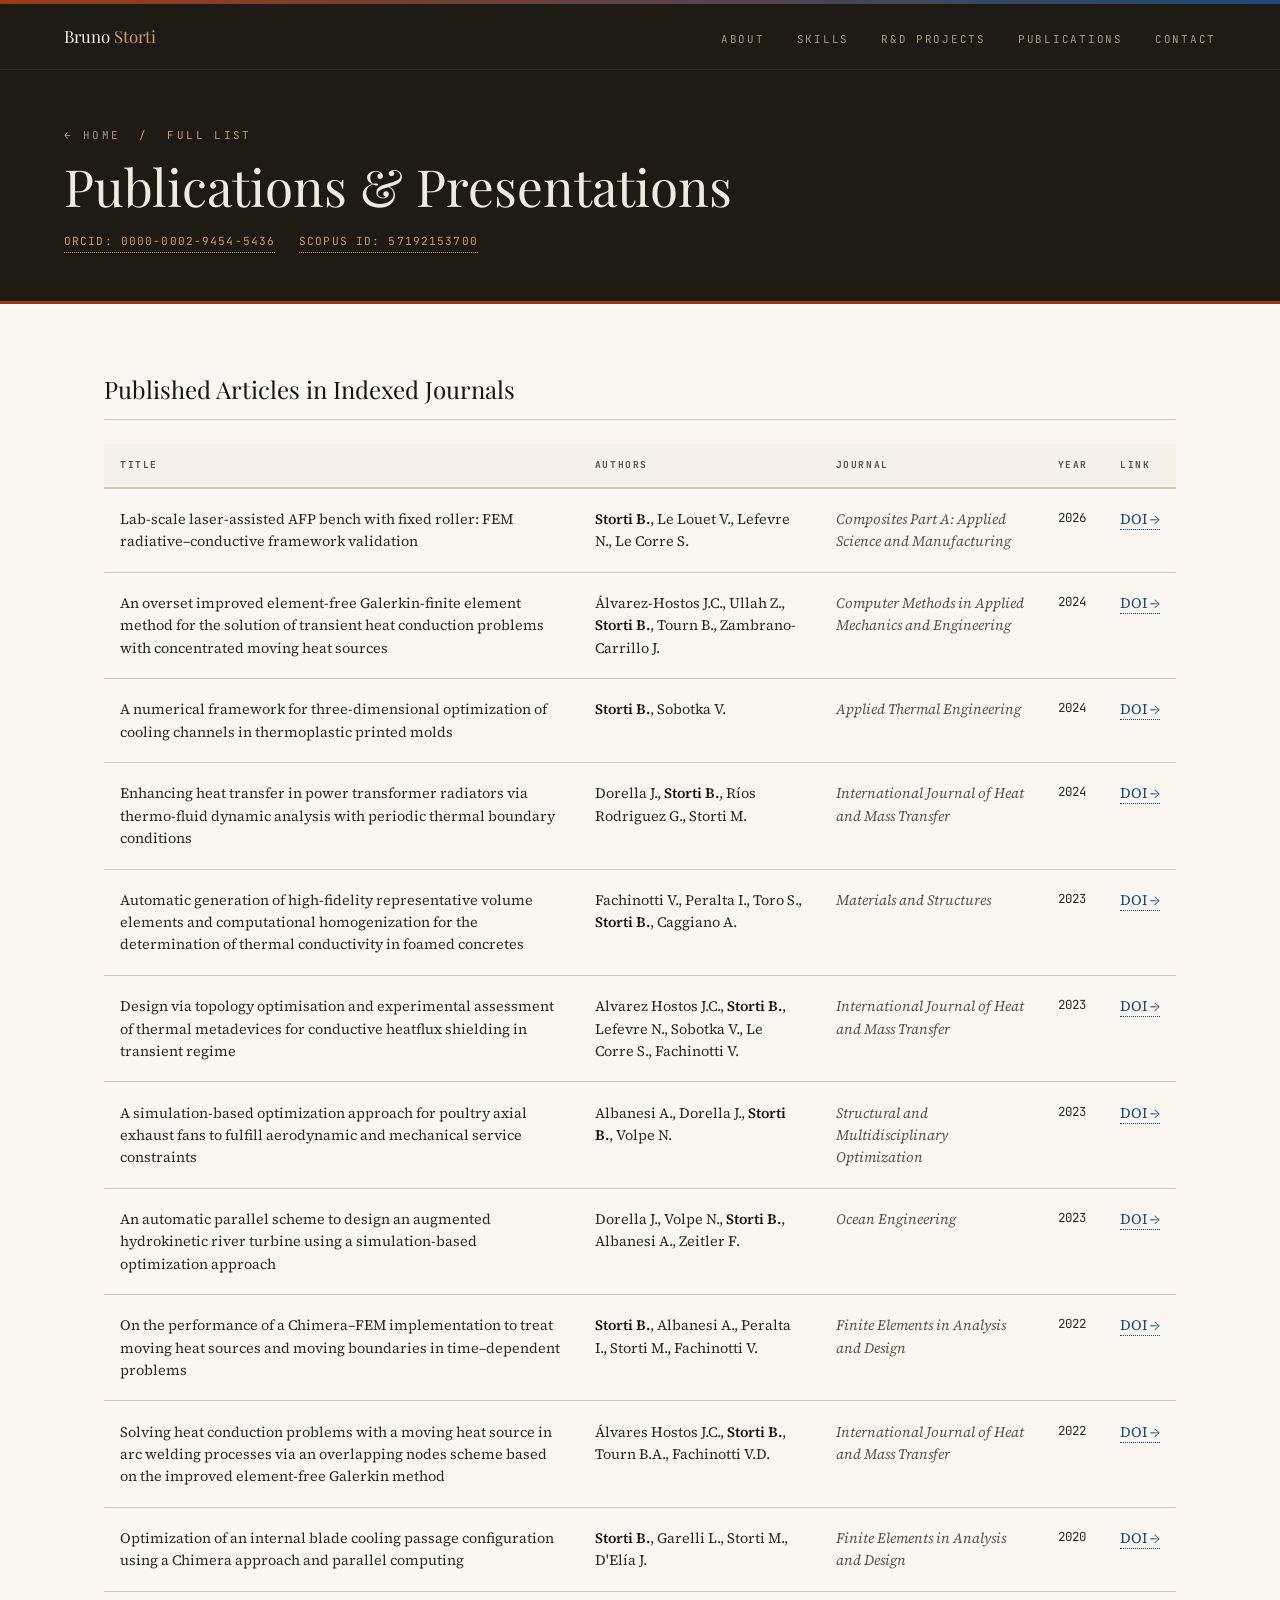
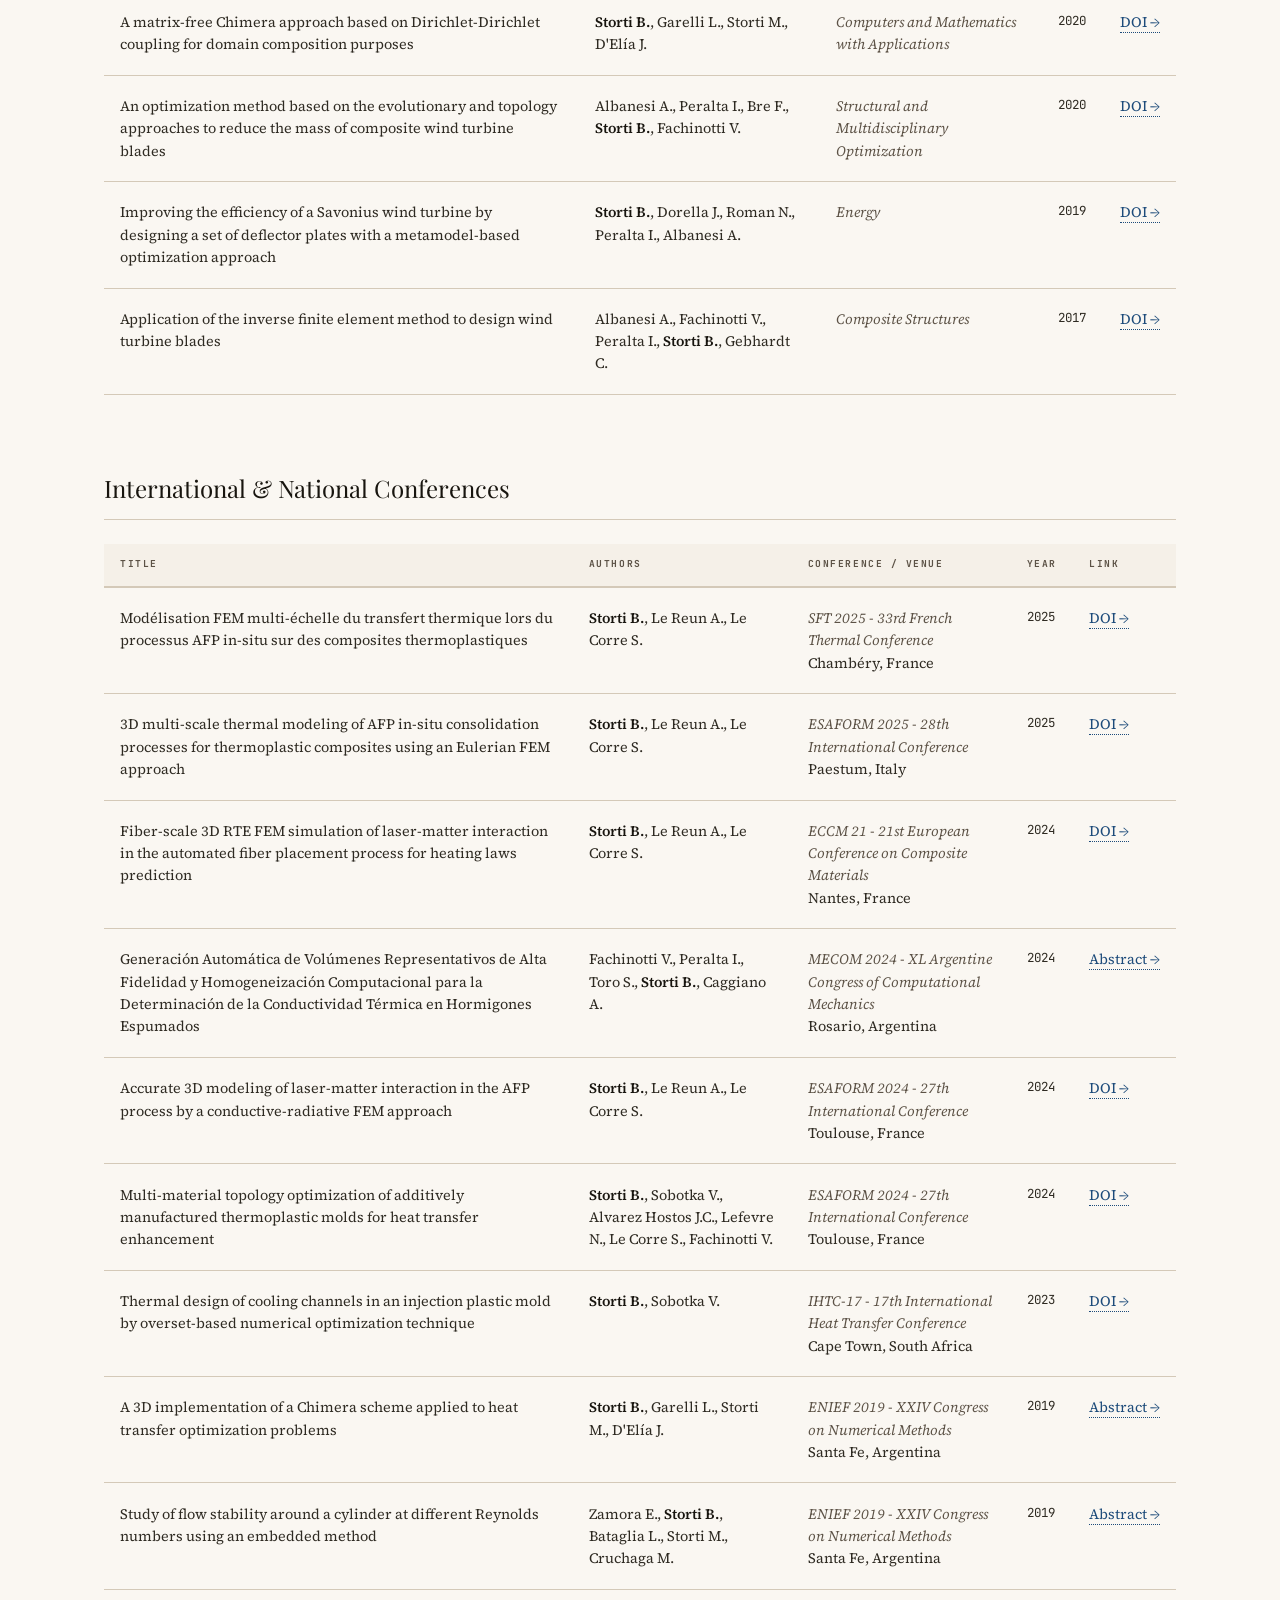
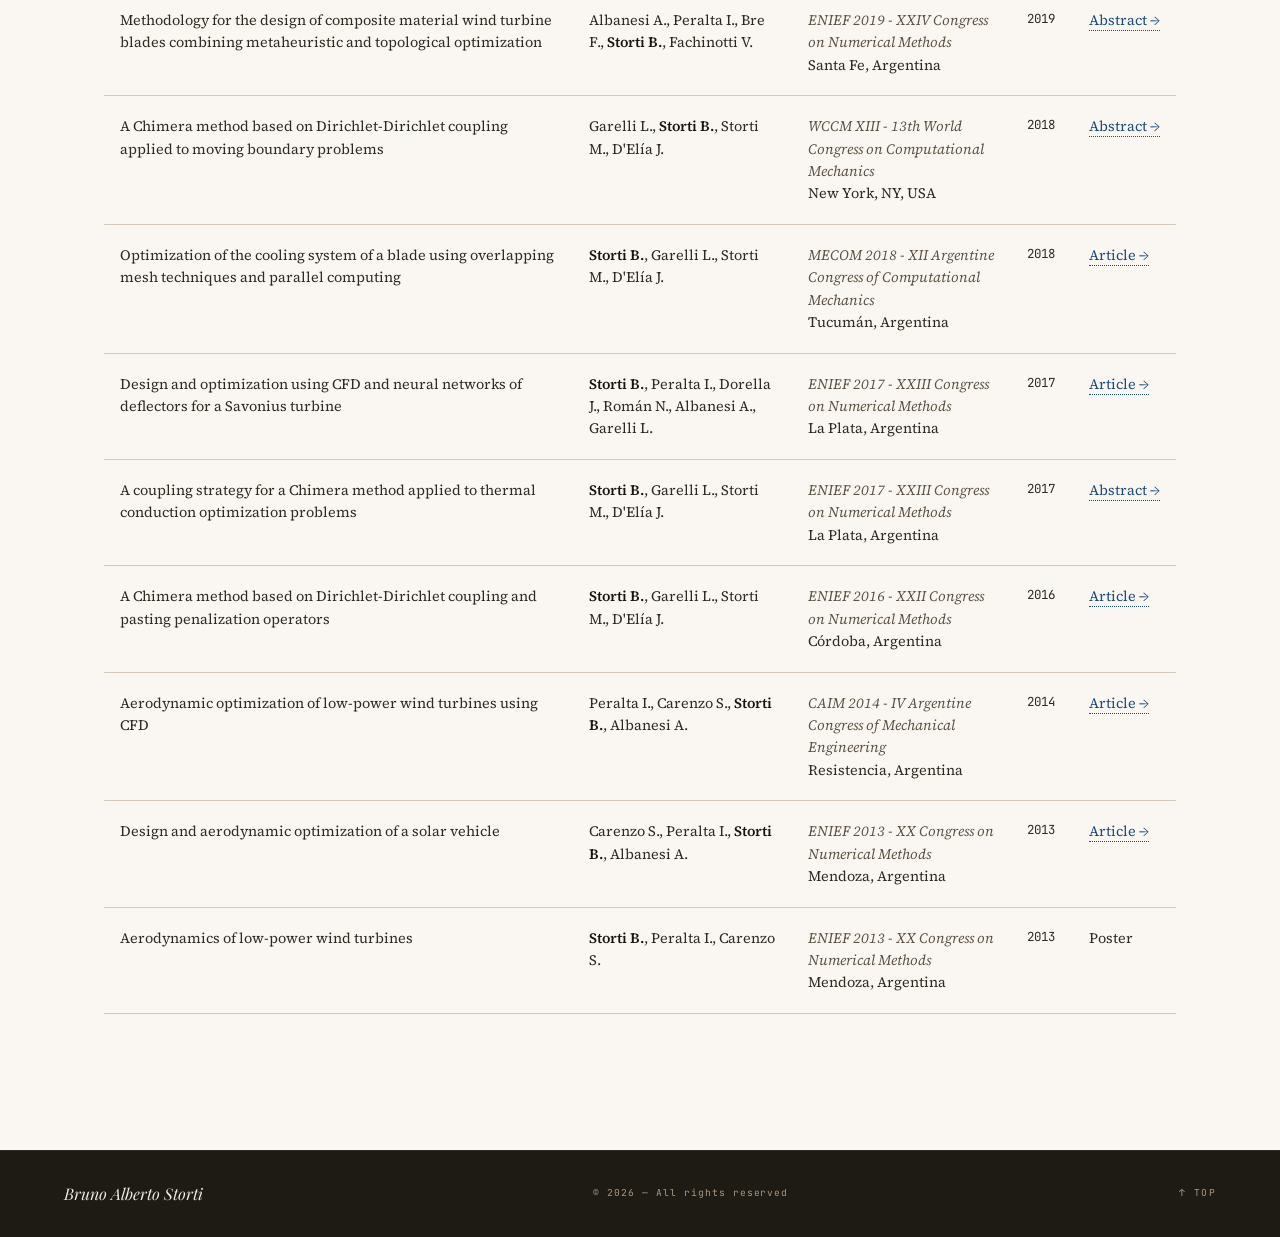
<file: publications.html>
<!DOCTYPE html>
<html lang="en">
<head>
  <meta charset="UTF-8" />
  <meta name="viewport" content="width=device-width, initial-scale=1.0" />
  <title>Publications — Bruno Storti</title>
  <link rel="preconnect" href="https://fonts.googleapis.com" />
  <link href="https://fonts.googleapis.com/css2?family=Playfair+Display:ital,wght@0,400;0,700;1,400&family=Source+Serif+4:opsz,wght@8..60,300;8..60,400;8..60,600&family=JetBrains+Mono:wght@300;400&display=swap" rel="stylesheet" />
  <style>
    :root {
      --cream:     #f5f0e8;
      --paper:     #faf7f2;
      --ink:       #18150f;
      --ink2:      #2e2a22;
      --muted:     #5c5246;
      --rule:      #d4c9b8;
      --accent:    #9c3a14;
      --accent2:   #1d4b7a;
      --tag-bg:    #ece5d8;
      --hero-bg:   #1e1a14;
      --hero-text: #f0ebe0;
      --hero-mut:  #a89880;
      --sand:      #c8997a;
    }
    *, *::before, *::after { box-sizing: border-box; margin: 0; padding: 0; }
    html { scroll-behavior: smooth; }
    body {
      background: var(--paper);
      color: var(--ink2);
      font-family: 'Source Serif 4', Georgia, serif;
      font-weight: 400;
      line-height: 1.75;
      overflow-x: hidden;
    }
    .top-rule { height: 4px; background: linear-gradient(90deg, var(--accent), var(--accent2)); }
    nav {
      background: var(--hero-bg);
      border-bottom: 1px solid rgba(255,255,255,.08);
      padding: 0 4rem;
      display: flex;
      justify-content: space-between;
      align-items: center;
      position: sticky; top: 0; z-index: 200;
    }
    .nav-logo { font-family: 'Playfair Display', serif; font-size: 1.05rem; color: var(--hero-text); text-decoration: none; padding: 1.1rem 0; }
    .nav-logo span { color: var(--sand); }
    .nav-links { display: flex; gap: 2rem; list-style: none; }
    .nav-links a { font-family: 'JetBrains Mono', monospace; font-size: .68rem; letter-spacing: .16em; text-transform: uppercase; color: var(--hero-mut); text-decoration: none; padding: 1.35rem 0; border-bottom: 2px solid transparent; transition: color .2s, border-color .2s; }
    .nav-links a:hover { color: var(--sand); border-color: var(--sand); }
    
    .page-hero { background: var(--hero-bg); padding: 3.5rem 4rem 3rem; border-bottom: 3px solid var(--accent); }
    .page-hero-kicker { font-family: 'JetBrains Mono', monospace; font-size: .68rem; letter-spacing: .22em; text-transform: uppercase; color: var(--sand); margin-bottom: .8rem; }
    .page-hero-kicker a { color: var(--hero-mut); text-decoration: none; }
    .page-hero-kicker a:hover { color: var(--sand); }
    .page-hero h1 { font-family: 'Playfair Display', serif; font-size: clamp(1.8rem, 4vw, 3.2rem); color: var(--hero-text); font-weight: 400; line-height: 1.15; max-width: 24ch; margin-bottom: 1rem; }
    .page-hero-links { display: flex; gap: 1.5rem; }
    .page-hero-links a { color: var(--sand); text-decoration: none; font-family: 'JetBrains Mono', monospace; font-size: .7rem; letter-spacing: .1em; border-bottom: 1px dotted var(--sand); transition: color .2s, border-color .2s; }
    .page-hero-links a:hover { color: var(--hero-text); border-color: var(--hero-text); }
    
    .project-body { max-width: 1200px; margin: 0 auto; padding: 4rem; }
    .pub-section { margin-bottom: 4.5rem; }
    .pub-section-title { font-family: 'Playfair Display', serif; font-size: 1.5rem; color: var(--ink); font-weight: 400; margin-bottom: 1.5rem; padding-bottom: .6rem; border-bottom: 1px solid var(--rule); }
    
    .pub-table { width: 100%; border-collapse: collapse; font-size: .9rem; }
    .pub-table thead th { font-family: 'JetBrains Mono', monospace; font-size: .6rem; letter-spacing: .16em; text-transform: uppercase; color: var(--muted); padding: .8rem 1rem; text-align: left; border-bottom: 2px solid var(--rule); background: var(--cream); }
    .pub-table tbody td { padding: 1.2rem 1rem; border-bottom: 1px solid var(--rule); color: var(--ink2); vertical-align: top; line-height: 1.55; }
    .pub-table tbody tr:hover td { background: var(--cream); }
    .pub-table a { color: var(--accent2); text-decoration: none; border-bottom: 1px dotted var(--accent2); white-space: nowrap; }
    .pub-table a:hover { color: var(--accent); border-color: var(--accent); }
    .year-cell { font-family: 'JetBrains Mono', monospace; font-size: .78rem; color: var(--muted); white-space: nowrap; }
    .author-highlight { font-weight: 600; color: var(--ink); }
    .journal-title { font-style: italic; color: var(--muted); }
    
    footer { background: var(--hero-bg); border-top: 1px solid rgba(255,255,255,.07); padding: 1.8rem 4rem; display: flex; justify-content: space-between; align-items: center; }
    .footer-name { font-family: 'Playfair Display', serif; font-style: italic; font-size: 1rem; color: var(--hero-text); }
    .footer-copy { font-family: 'JetBrains Mono', monospace; font-size: .6rem; color: var(--hero-mut); letter-spacing: .1em; }
    .footer-top { font-family: 'JetBrains Mono', monospace; font-size: .6rem; letter-spacing: .15em; text-transform: uppercase; color: var(--hero-mut); text-decoration: none; transition: color .2s; }
    .footer-top:hover { color: var(--sand); }
    
    .fade { opacity: 0; transform: translateY(20px); transition: opacity .6s ease, transform .6s ease; }
    .fade.visible { opacity: 1; transform: none; }
    
    @media (max-width: 960px) {
      nav { padding: 0 1.5rem; }
      .nav-links { display: none; }
      .page-hero { padding: 2.5rem 1.5rem 2rem; }
      .project-body { padding: 2.5rem 1.5rem; }
      .pub-table thead { display: none; }
      .pub-table tbody td { display: block; padding: 0.5rem 1rem; border: none; }
      .pub-table tbody td:first-child { padding-top: 1.5rem; font-weight: 600; }
      .pub-table tbody td:last-child { padding-bottom: 1.5rem; border-bottom: 1px solid var(--rule); }
      .year-cell { display: inline-block; padding: 0.2rem 0.6rem; background: var(--cream); border-radius: 4px; margin-top: 0.5rem; }
      footer { flex-direction: column; gap: 1rem; text-align: center; padding: 1.5rem; }
    }
  </style>
</head>
<body>
  <div class="top-rule"></div>
  <nav>
    <a href="index.html" class="nav-logo">Bruno <span>Storti</span></a>
    <ul class="nav-links">
      <li><a href="index.html#about">About</a></li>
      <li><a href="index.html#skills">Skills</a></li>
      <li><a href="index.html#portfolio">R&D Projects</a></li>
      <li><a href="index.html#publications">Publications</a></li>
      <li><a href="index.html#contact">Contact</a></li>
    </ul>
  </nav>

  <header class="page-hero">
    <p class="page-hero-kicker">← <a href="index.html">Home</a> &nbsp;/&nbsp; Full List</p>
    <h1>Publications &amp; Presentations</h1>
    <div class="page-hero-links">
      <a href="https://orcid.org/0000-0002-9454-5436" target="_blank">ORCID: 0000-0002-9454-5436</a>
      <a href="https://www.scopus.com/authid/detail.uri?authorId=57192153700" target="_blank">SCOPUS ID: 57192153700</a>
    </div>
  </header>

  <main class="project-body">
    
    <div class="pub-section fade">
      <h2 class="pub-section-title">Published Articles in Indexed Journals</h2>
      <div style="overflow-x:auto;">
        <table class="pub-table">
          <thead><tr><th>Title</th><th>Authors</th><th>Journal</th><th class="year-cell">Year</th><th>Link</th></tr></thead>
          <tbody>
            <tr>
              <td>Lab-scale laser-assisted AFP bench with fixed roller: FEM radiative–conductive framework validation</td>
              <td><span class="author-highlight">Storti B.</span>, Le Louet V., Lefevre N., Le Corre S.</td>
              <td><span class="journal-title">Composites Part A: Applied Science and Manufacturing</span></td>
              <td class="year-cell">2026</td>
	      <td><a href="https://doi.org/10.1016/j.compositesa.2026.109647" target="_blank">DOI →</a></td>
            </tr>
            <tr>
              <td>An overset improved element-free Galerkin-finite element method for the solution of transient heat conduction problems with concentrated moving heat sources</td>
              <td>Álvarez-Hostos J.C., Ullah Z., <span class="author-highlight">Storti B.</span>, Tourn B., Zambrano-Carrillo J.</td>
              <td><span class="journal-title">Computer Methods in Applied Mechanics and Engineering</span></td>
              <td class="year-cell">2024</td>
              <td><a href="https://doi.org/10.1016/j.cma.2023.116574" target="_blank">DOI →</a></td>
            </tr>
            <tr>
              <td>A numerical framework for three-dimensional optimization of cooling channels in thermoplastic printed molds</td>
              <td><span class="author-highlight">Storti B.</span>, Sobotka V.</td>
              <td><span class="journal-title">Applied Thermal Engineering</span></td>
              <td class="year-cell">2024</td>
              <td><a href="https://doi.org/10.1016/j.applthermaleng.2023.121988" target="_blank">DOI →</a></td>
            </tr>
            <tr>
              <td>Enhancing heat transfer in power transformer radiators via thermo-fluid dynamic analysis with periodic thermal boundary conditions</td>
              <td>Dorella J., <span class="author-highlight">Storti B.</span>, Ríos Rodriguez G., Storti M.</td>
              <td><span class="journal-title">International Journal of Heat and Mass Transfer</span></td>
              <td class="year-cell">2024</td>
              <td><a href="https://doi.org/10.1016/j.ijheatmasstransfer.2023.125142" target="_blank">DOI →</a></td>
            </tr>
            <tr>
              <td>Automatic generation of high-fidelity representative volume elements and computational homogenization for the determination of thermal conductivity in foamed concretes</td>
              <td>Fachinotti V., Peralta I., Toro S., <span class="author-highlight">Storti B.</span>, Caggiano A.</td>
              <td><span class="journal-title">Materials and Structures</span></td>
              <td class="year-cell">2023</td>
              <td><a href="https://doi.org/10.1617/s11527-023-02253-2" target="_blank">DOI →</a></td>
            </tr>
            <tr>
              <td>Design via topology optimisation and experimental assessment of thermal metadevices for conductive heatflux shielding in transient regime</td>
              <td>Alvarez Hostos J.C., <span class="author-highlight">Storti B.</span>, Lefevre N., Sobotka V., Le Corre S., Fachinotti V.</td>
              <td><span class="journal-title">International Journal of Heat and Mass Transfer</span></td>
              <td class="year-cell">2023</td>
              <td><a href="https://doi.org/10.1016/j.ijheatmasstransfer.2023.124238" target="_blank">DOI →</a></td>
            </tr>
            <tr>
              <td>A simulation-based optimization approach for poultry axial exhaust fans to fulfill aerodynamic and mechanical service constraints</td>
              <td>Albanesi A., Dorella J., <span class="author-highlight">Storti B.</span>, Volpe N.</td>
              <td><span class="journal-title">Structural and Multidisciplinary Optimization</span></td>
              <td class="year-cell">2023</td>
              <td><a href="https://doi.org/10.1007/s00158-023-03506-y" target="_blank">DOI →</a></td>
            </tr>
            <tr>
              <td>An automatic parallel scheme to design an augmented hydrokinetic river turbine using a simulation-based optimization approach</td>
              <td>Dorella J., Volpe N., <span class="author-highlight">Storti B.</span>, Albanesi A., Zeitler F.</td>
              <td><span class="journal-title">Ocean Engineering</span></td>
              <td class="year-cell">2023</td>
              <td><a href="https://doi.org/10.1016/j.oceaneng.2022.113374" target="_blank">DOI →</a></td>
            </tr>
            <tr>
              <td>On the performance of a Chimera–FEM implementation to treat moving heat sources and moving boundaries in time–dependent problems</td>
              <td><span class="author-highlight">Storti B.</span>, Albanesi A., Peralta I., Storti M., Fachinotti V.</td>
              <td><span class="journal-title">Finite Elements in Analysis and Design</span></td>
              <td class="year-cell">2022</td>
              <td><a href="https://doi.org/10.1016/j.finel.2022.103789" target="_blank">DOI →</a></td>
            </tr>
            <tr>
              <td>Solving heat conduction problems with a moving heat source in arc welding processes via an overlapping nodes scheme based on the improved element-free Galerkin method</td>
              <td>Álvares Hostos J.C., <span class="author-highlight">Storti B.</span>, Tourn B.A., Fachinotti V.D.</td>
              <td><span class="journal-title">International Journal of Heat and Mass Transfer</span></td>
              <td class="year-cell">2022</td>
              <td><a href="https://doi.org/10.1016/j.ijheatmasstransfer.2022.122940" target="_blank">DOI →</a></td>
            </tr>
            <tr>
              <td>Optimization of an internal blade cooling passage configuration using a Chimera approach and parallel computing</td>
              <td><span class="author-highlight">Storti B.</span>, Garelli L., Storti M., D'Elía J.</td>
              <td><span class="journal-title">Finite Elements in Analysis and Design</span></td>
              <td class="year-cell">2020</td>
              <td><a href="https://doi.org/10.1016/j.finel.2020.103423" target="_blank">DOI →</a></td>
            </tr>
            <tr>
              <td>A matrix-free Chimera approach based on Dirichlet-Dirichlet coupling for domain composition purposes</td>
              <td><span class="author-highlight">Storti B.</span>, Garelli L., Storti M., D'Elía J.</td>
              <td><span class="journal-title">Computers and Mathematics with Applications</span></td>
              <td class="year-cell">2020</td>
              <td><a href="http://dx.doi.org/10.1016/j.camwa.2020.01.021" target="_blank">DOI →</a></td>
            </tr>
            <tr>
              <td>An optimization method based on the evolutionary and topology approaches to reduce the mass of composite wind turbine blades</td>
              <td>Albanesi A., Peralta I., Bre F., <span class="author-highlight">Storti B.</span>, Fachinotti V.</td>
              <td><span class="journal-title">Structural and Multidisciplinary Optimization</span></td>
              <td class="year-cell">2020</td>
              <td><a href="https://doi.org/10.1007/s00158-020-02518-2" target="_blank">DOI →</a></td>
            </tr>
            <tr>
              <td>Improving the efficiency of a Savonius wind turbine by designing a set of deflector plates with a metamodel-based optimization approach</td>
              <td><span class="author-highlight">Storti B.</span>, Dorella J., Roman N., Peralta I., Albanesi A.</td>
              <td><span class="journal-title">Energy</span></td>
              <td class="year-cell">2019</td>
              <td><a href="https://doi.org/10.1016/j.energy.2019.07.144" target="_blank">DOI →</a></td>
            </tr>
            <tr>
              <td>Application of the inverse finite element method to design wind turbine blades</td>
              <td>Albanesi A., Fachinotti V., Peralta I., <span class="author-highlight">Storti B.</span>, Gebhardt C.</td>
              <td><span class="journal-title">Composite Structures</span></td>
              <td class="year-cell">2017</td>
              <td><a href="https://doi.org/10.1016/j.compstruct.2016.11.039" target="_blank">DOI →</a></td>
            </tr>
          </tbody>
        </table>
      </div>
    </div>

    <div class="pub-section fade">
      <h2 class="pub-section-title">International &amp; National Conferences</h2>
      <div style="overflow-x:auto;">
        <table class="pub-table">
          <thead><tr><th>Title</th><th>Authors</th><th>Conference / Venue</th><th class="year-cell">Year</th><th>Link</th></tr></thead>
          <tbody>
            <tr>
              <td>Modélisation FEM multi-échelle du transfert thermique lors du processus AFP in-situ sur des composites thermoplastiques</td>
              <td><span class="author-highlight">Storti B.</span>, Le Reun A., Le Corre S.</td>
              <td><span class="journal-title">SFT 2025 - 33rd French Thermal Conference</span><br>Chambéry, France</td>
              <td class="year-cell">2025</td>
              <td><a href="https://doi.org/10.25855/SFT2025-109" target="_blank">DOI →</a></td>
            </tr>
            <tr>
              <td>3D multi-scale thermal modeling of AFP in-situ consolidation processes for thermoplastic composites using an Eulerian FEM approach</td>
              <td><span class="author-highlight">Storti B.</span>, Le Reun A., Le Corre S.</td>
              <td><span class="journal-title">ESAFORM 2025 - 28th International Conference</span><br>Paestum, Italy</td>
              <td class="year-cell">2025</td>
              <td><a href="https://doi.org/10.21741/9781644903599-67" target="_blank">DOI →</a></td>
            </tr>
            <tr>
              <td>Fiber-scale 3D RTE FEM simulation of laser-matter interaction in the automated fiber placement process for heating laws prediction</td>
              <td><span class="author-highlight">Storti B.</span>, Le Reun A., Le Corre S.</td>
              <td><span class="journal-title">ECCM 21 - 21st European Conference on Composite Materials</span><br>Nantes, France</td>
              <td class="year-cell">2024</td>
              <td><a href="https://doi.org/10.60691/yj56-np80" target="_blank">DOI →</a></td>
            </tr>
            <tr>
              <td>Generación Automática de Volúmenes Representativos de Alta Fidelidad y Homogeneización Computacional para la Determinación de la Conductividad Térmica en Hormigones Espumados</td>
              <td>Fachinotti V., Peralta I., Toro S., <span class="author-highlight">Storti B.</span>, Caggiano A.</td>
              <td><span class="journal-title">MECOM 2024 - XL Argentine Congress of Computational Mechanics</span><br>Rosario, Argentina</td>
              <td class="year-cell">2024</td>
              <td><a href="https://amcaonline.org.ar/ocs/index.php/mecom2024/mecom2024/paper/viewFile/8196/2869" target="_blank">Abstract →</a></td>
            </tr>
            <tr>
              <td>Accurate 3D modeling of laser-matter interaction in the AFP process by a conductive-radiative FEM approach</td>
              <td><span class="author-highlight">Storti B.</span>, Le Reun A., Le Corre S.</td>
              <td><span class="journal-title">ESAFORM 2024 - 27th International Conference</span><br>Toulouse, France</td>
              <td class="year-cell">2024</td>
              <td><a href="https://doi.org/10.21741/9781644903131-256" target="_blank">DOI →</a></td>
            </tr>
            <tr>
              <td>Multi-material topology optimization of additively manufactured thermoplastic molds for heat transfer enhancement</td>
              <td><span class="author-highlight">Storti B.</span>, Sobotka V., Alvarez Hostos J.C., Lefevre N., Le Corre S., Fachinotti V.</td>
              <td><span class="journal-title">ESAFORM 2024 - 27th International Conference</span><br>Toulouse, France</td>
              <td class="year-cell">2024</td>
              <td><a href="https://doi.org/10.21741/9781644903131-297" target="_blank">DOI →</a></td>
            </tr>
            <tr>
              <td>Thermal design of cooling channels in an injection plastic mold by overset-based numerical optimization technique</td>
              <td><span class="author-highlight">Storti B.</span>, Sobotka V.</td>
              <td><span class="journal-title">IHTC-17 - 17th International Heat Transfer Conference</span><br>Cape Town, South Africa</td>
              <td class="year-cell">2023</td>
              <td><a href="http://dx.doi.org/10.1615/IHTC17.210-10" target="_blank">DOI →</a></td>
            </tr>
            <tr>
              <td>A 3D implementation of a Chimera scheme applied to heat transfer optimization problems</td>
              <td><span class="author-highlight">Storti B.</span>, Garelli L., Storti M., D'Elía J.</td>
              <td><span class="journal-title">ENIEF 2019 - XXIV Congress on Numerical Methods</span><br>Santa Fe, Argentina</td>
              <td class="year-cell">2019</td>
              <td><a href="https://cimec.org.ar/ojs/index.php/mc/article/download/6010/6003" target="_blank">Abstract →</a></td>
            </tr>
            <tr>
              <td>Study of flow stability around a cylinder at different Reynolds numbers using an embedded method</td>
              <td>Zamora E., <span class="author-highlight">Storti B.</span>, Bataglia L., Storti M., Cruchaga M.</td>
              <td><span class="journal-title">ENIEF 2019 - XXIV Congress on Numerical Methods</span><br>Santa Fe, Argentina</td>
              <td class="year-cell">2019</td>
              <td><a href="https://cimec.org.ar/ojs/index.php/mc/article/view/6012" target="_blank">Abstract →</a></td>
            </tr>
            <tr>
              <td>Methodology for the design of composite material wind turbine blades combining metaheuristic and topological optimization</td>
              <td>Albanesi A., Peralta I., Bre F., <span class="author-highlight">Storti B.</span>, Fachinotti V.</td>
              <td><span class="journal-title">ENIEF 2019 - XXIV Congress on Numerical Methods</span><br>Santa Fe, Argentina</td>
              <td class="year-cell">2019</td>
              <td><a href="https://amcaonline.org.ar/ojs/index.php/mc/article/view/6024" target="_blank">Abstract →</a></td>
            </tr>
            <tr>
              <td>A Chimera method based on Dirichlet-Dirichlet coupling applied to moving boundary problems</td>
              <td>Garelli L., <span class="author-highlight">Storti B.</span>, Storti M., D'Elía J.</td>
              <td><span class="journal-title">WCCM XIII - 13th World Congress on Computational Mechanics</span><br>New York, NY, USA</td>
              <td class="year-cell">2018</td>
              <td><a href="http://www.wccm2018.org/sites/default/files/WCCM_Abstracts_E-I.pdf" target="_blank">Abstract →</a></td>
            </tr>
            <tr>
              <td>Optimization of the cooling system of a blade using overlapping mesh techniques and parallel computing</td>
              <td><span class="author-highlight">Storti B.</span>, Garelli L., Storti M., D'Elía J.</td>
              <td><span class="journal-title">MECOM 2018 - XII Argentine Congress of Computational Mechanics</span><br>Tucumán, Argentina</td>
              <td class="year-cell">2018</td>
              <td><a href="https://cimec.org.ar/ojs/index.php/mc/article/view/5724" target="_blank">Article →</a></td>
            </tr>
            <tr>
              <td>Design and optimization using CFD and neural networks of deflectors for a Savonius turbine</td>
              <td><span class="author-highlight">Storti B.</span>, Peralta I., Dorella J., Román N., Albanesi A., Garelli L.</td>
              <td><span class="journal-title">ENIEF 2017 - XXIII Congress on Numerical Methods</span><br>La Plata, Argentina</td>
              <td class="year-cell">2017</td>
              <td><a href="https://cimec.org.ar/ojs/index.php/mc/article/view/5387" target="_blank">Article →</a></td>
            </tr>
            <tr>
              <td>A coupling strategy for a Chimera method applied to thermal conduction optimization problems</td>
              <td><span class="author-highlight">Storti B.</span>, Garelli L., Storti M., D'Elía J.</td>
              <td><span class="journal-title">ENIEF 2017 - XXIII Congress on Numerical Methods</span><br>La Plata, Argentina</td>
              <td class="year-cell">2017</td>
              <td><a href="https://cimec.org.ar/ojs/index.php/mc/article/view/5381" target="_blank">Abstract →</a></td>
            </tr>
            <tr>
              <td>A Chimera method based on Dirichlet-Dirichlet coupling and pasting penalization operators</td>
              <td><span class="author-highlight">Storti B.</span>, Garelli L., Storti M., D'Elía J.</td>
              <td><span class="journal-title">ENIEF 2016 - XXII Congress on Numerical Methods</span><br>Córdoba, Argentina</td>
              <td class="year-cell">2016</td>
              <td><a href="https://cimec.org.ar/ojs/index.php/mc/article/view/5185" target="_blank">Article →</a></td>
            </tr>
            <tr>
              <td>Aerodynamic optimization of low-power wind turbines using CFD</td>
              <td>Peralta I., Carenzo S., <span class="author-highlight">Storti B.</span>, Albanesi A.</td>
              <td><span class="journal-title">CAIM 2014 - IV Argentine Congress of Mechanical Engineering</span><br>Resistencia, Argentina</td>
              <td class="year-cell">2014</td>
              <td><a href="https://es.scribd.com/document/330744880/Aerodinamica-de-Turbinas-Eolicas" target="_blank">Article →</a></td>
            </tr>
            <tr>
              <td>Design and aerodynamic optimization of a solar vehicle</td>
              <td>Carenzo S., Peralta I., <span class="author-highlight">Storti B.</span>, Albanesi A.</td>
              <td><span class="journal-title">ENIEF 2013 - XX Congress on Numerical Methods</span><br>Mendoza, Argentina</td>
              <td class="year-cell">2013</td>
              <td><a href="https://cimec.org.ar/ojs/index.php/mc/article/view/4493" target="_blank">Article →</a></td>
            </tr>
            <tr>
              <td>Aerodynamics of low-power wind turbines</td>
              <td><span class="author-highlight">Storti B.</span>, Peralta I., Carenzo S.</td>
              <td><span class="journal-title">ENIEF 2013 - XX Congress on Numerical Methods</span><br>Mendoza, Argentina</td>
              <td class="year-cell">2013</td>
              <td>Poster</td>
            </tr>
          </tbody>
        </table>
      </div>
    </div>
  </main>

  <footer>
    <span class="footer-name">Bruno Alberto Storti</span>
    <span class="footer-copy">© 2026 — All rights reserved</span>
    <a href="#" class="footer-top">↑ Top</a>
  </footer>

  <script>
    const obs = new IntersectionObserver(entries => {
      entries.forEach((e,i) => {
        if(e.isIntersecting){
          setTimeout(() => e.target.classList.add('visible'), i*100);
          obs.unobserve(e.target);
        }
      });
    }, { threshold: 0.08 });
    document.querySelectorAll('.fade').forEach(el => obs.observe(el));
  </script>
</body>
</html>
</file>
